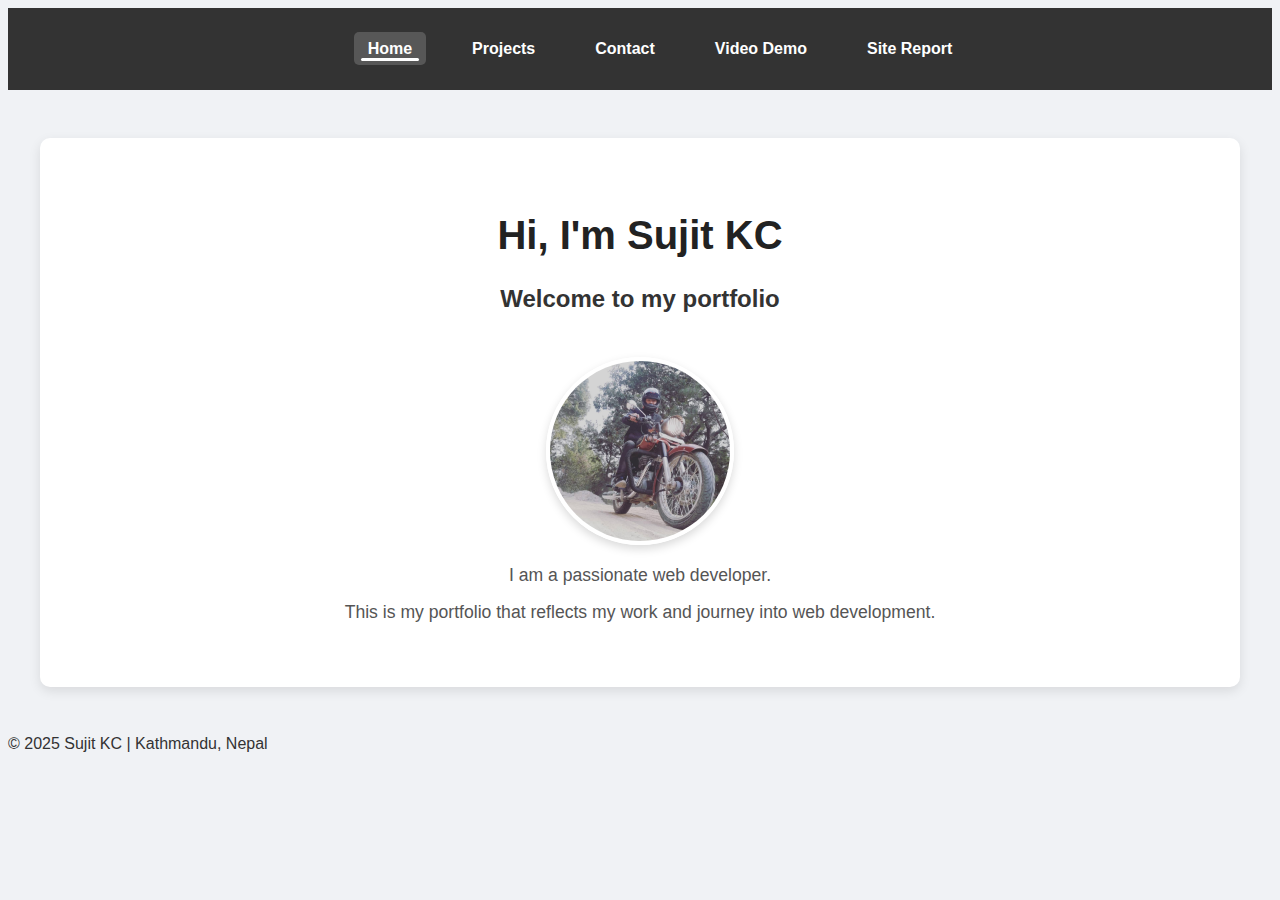
<file: index.html>
<!DOCTYPE html>
<html lang="en">
<head>
  <meta charset="UTF-8">
  <meta name="viewport" content="width=device-width, initial-scale=1.0">
  <link rel="stylesheet" href="style.css">
  <title>Sujit KC Portfolio Website</title>
</head>
<body>
  <header>
        <input type="checkbox" id="nav-toggle" class="nav-toggle">
    <label for="nav-toggle" class="nav-toggle-label">
        <span></span>
    </label>
      <nav>
      <ul>
        <li><a href="index.html" class="active">Home</a></li>
        <li><a href="project.html">Projects</a></li>
        <li><a href="contact.html">Contact</a></li>
        <li><a href="videoDemo.html">Video Demo</a></li>
        <li><a href="sitereport.html">Site Report</a></li>
      </ul>
    </nav>
  </header>

  <main>
    <section id="about" class="intro-section">
      <h1>Hi, I'm Sujit KC</h1>
      <h2>Welcome to my portfolio</h2>
      
      <img src="images/profile.jpg.jpeg" alt="Sujit KC" class="profile-img">

      <p class="tagline">I am a passionate web developer.</p>
      <p>This is my portfolio that reflects my work and journey into web development.</p>
    </section>
  </main>

  <footer>
    <p>© 2025 Sujit KC | Kathmandu, Nepal</p>
  </footer>
</body>
</html>
</file>
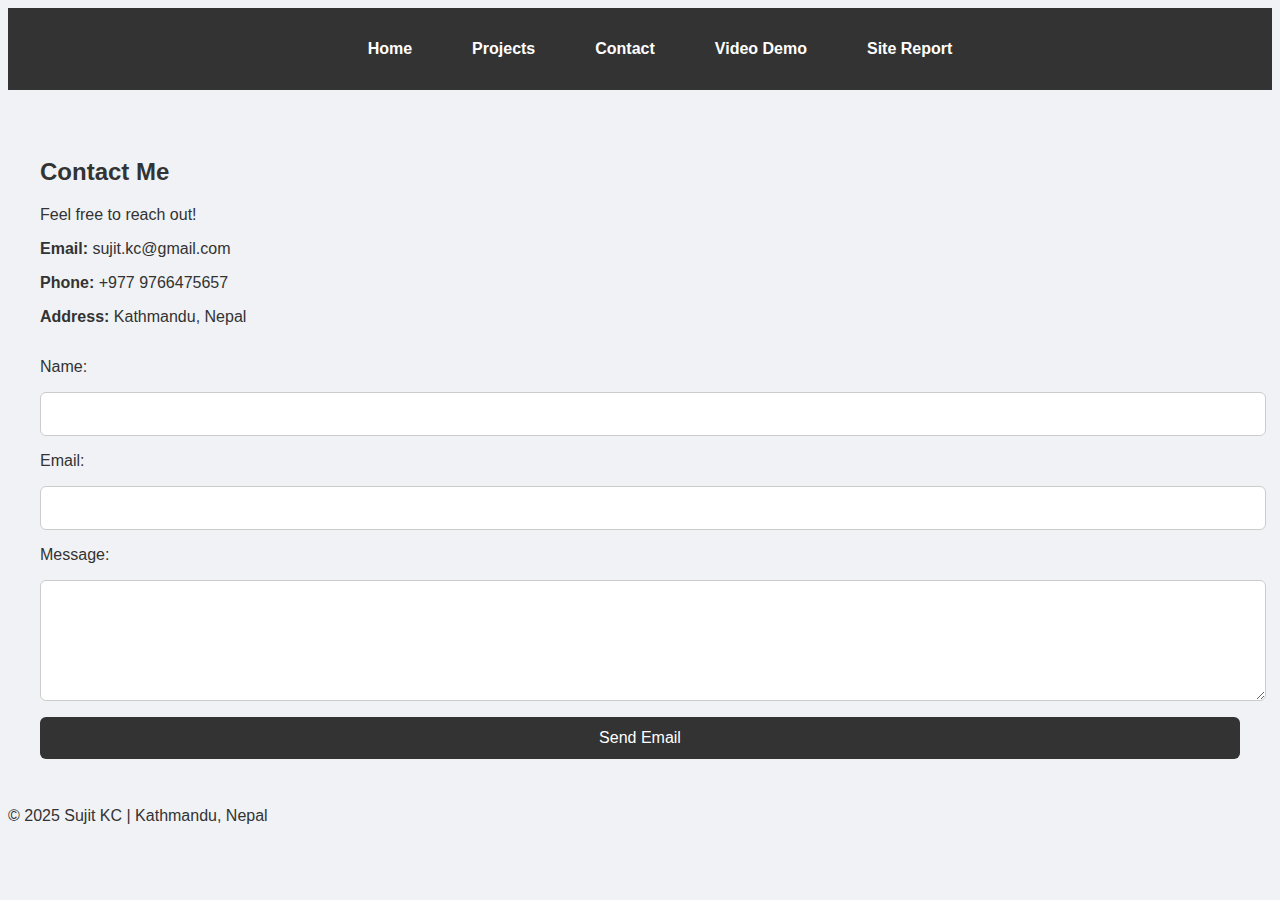
<file: contact.html>
<!DOCTYPE html>
<html lang="en">
<head>
  <meta charset="UTF-8">
  <meta name="viewport" content="width=device-width, initial-scale=1.0">
  <link rel="stylesheet" href="style.css">
  <title>Contact Me</title>
</head>
<body>

  <header>
    <input type="checkbox" id="nav-toggle" class="nav-toggle">
    <label for="nav-toggle" class="nav-toggle-label">
      <span></span>
    </label>
    <nav>
      <ul>
        <li><a href="index.html">Home</a></li>
        <li><a href="project.html">Projects</a></li>
        <li><a href="contact.html">Contact</a></li>
        <li><a href="videoDemo.html">Video Demo</a></li>
        <li><a href="sitereport.html">Site Report</a></li>
      </ul>
    </nav>
  </header>

  <main>
    <section id="contact">
      <h2>Contact Me</h2>
      <p>Feel free to reach out!</p>

      <div class="contact-info">
        <p><strong>Email:</strong> sujit.kc@gmail.com</p>
        <p><strong>Phone:</strong> +977 9766475657</p>
        <p><strong>Address:</strong> Kathmandu, Nepal</p>
      </div>

      <form action="mailto:sujit.kc@gmail.com" method="post" enctype="text/plain">
        <label for="name">Name:</label>
        <input type="text" id="name" name="name" required>

        <label for="email">Email:</label>
        <input type="email" id="email" name="email" required>

        <label for="message">Message:</label>
        <textarea id="message" name="message" rows="5" required></textarea>

        <button type="submit">Send Email</button>
      </form>
    </section>
  </main>

  <footer>
    <p>© 2025 Sujit KC | Kathmandu, Nepal</p>
  </footer>

</body>
</html>
</file>
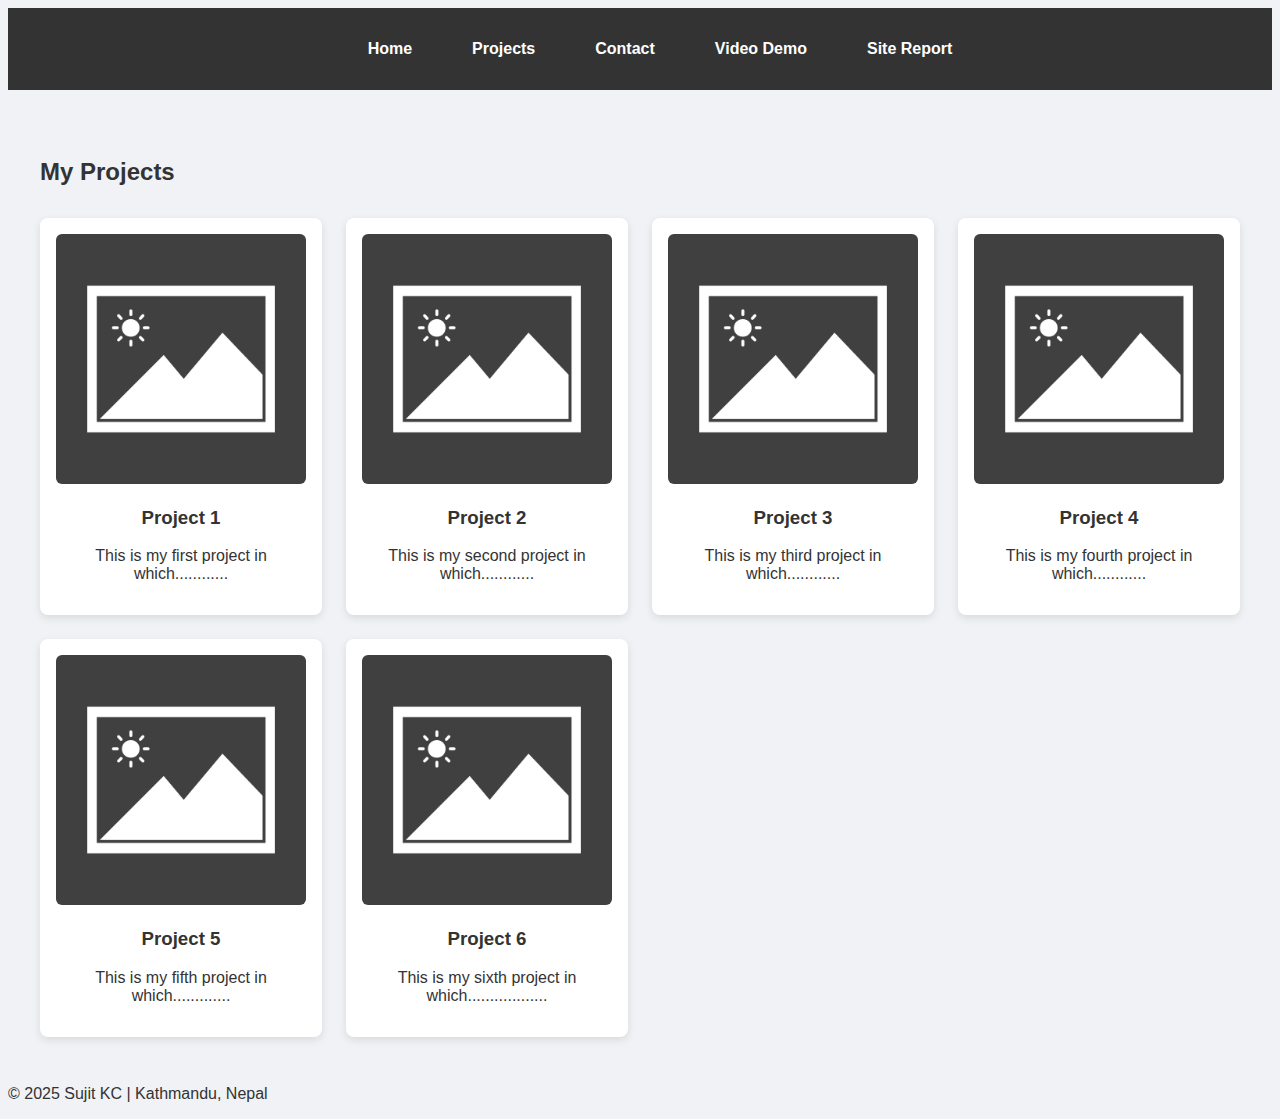
<file: project.html>
<!DOCTYPE html>
<html lang="en">
<head>
    <meta charset="UTF-8">
    <meta name="viewport" content="width=device-width, initial-scale=1.0">
    <link rel="stylesheet" href="style.css">
    <title>My Projects </title>
</head>
<body>
    <header>
            <input type="checkbox" id="nav-toggle" class="nav-toggle">
    <label for="nav-toggle" class="nav-toggle-label">
        <span></span>
    </label>
        <nav>
            <ul>
                <li><a href="index.html">Home</a></li>
                <li><a href="project.html">Projects</a></li>
                <li><a href="contact.html">Contact</a></li>
                <li><a href="videoDemo.html">Video Demo</a></li>
                <li><a href="sitereport.html">Site Report</a></li>
            </ul>
        </nav>
    </header>
    <main>
        <section id="projects">
            <h2>My Projects</h2>
            <div class="project-grid">
                <div class="project-item">
                    <img src="images/projectimage.png" alt="Placeholder for Project 1">
                    <h3>Project 1</h3>
                    <p>This is my first project in which............</p>
                </div>
                <div class="project-item">
                    <img src="images/projectimage.png" alt="Placeholder for Project 2">
                    <h3>Project 2</h3>
                    <p>This is my second project in which............</p>
                </div>
                <div class="project-item">
                    <img src="images/projectimage.png" alt="Placeholder for Project 3">
                    <h3>Project 3</h3>
                    <p>This is my third project in which............</p>
                </div>
                <div class="project-item">
                    <img src="images/projectimage.png" alt="Placeholder for Project 4">
                    <h3>Project 4</h3>
                    <p>This is my fourth project in which............</p>
                </div>
                <div class="project-item">
                    <img src="images/projectimage.png" alt="Placeholder for Project 5">
                    <h3>Project 5</h3>
                    <p>This is my fifth project in which.............</p>
                </div>
                <div class="project-item">
                    <img src="images/projectimage.png" alt="Placeholder for Project 6">
                    <h3>Project 6</h3>
                    <p>This is my sixth project in which..................</p>
                </div>
            </div>
        </section>
    </main>
    <footer>
        <p>© 2025 Sujit KC | Kathmandu, Nepal</p>
    </footer>
</body>
</html>
</file>
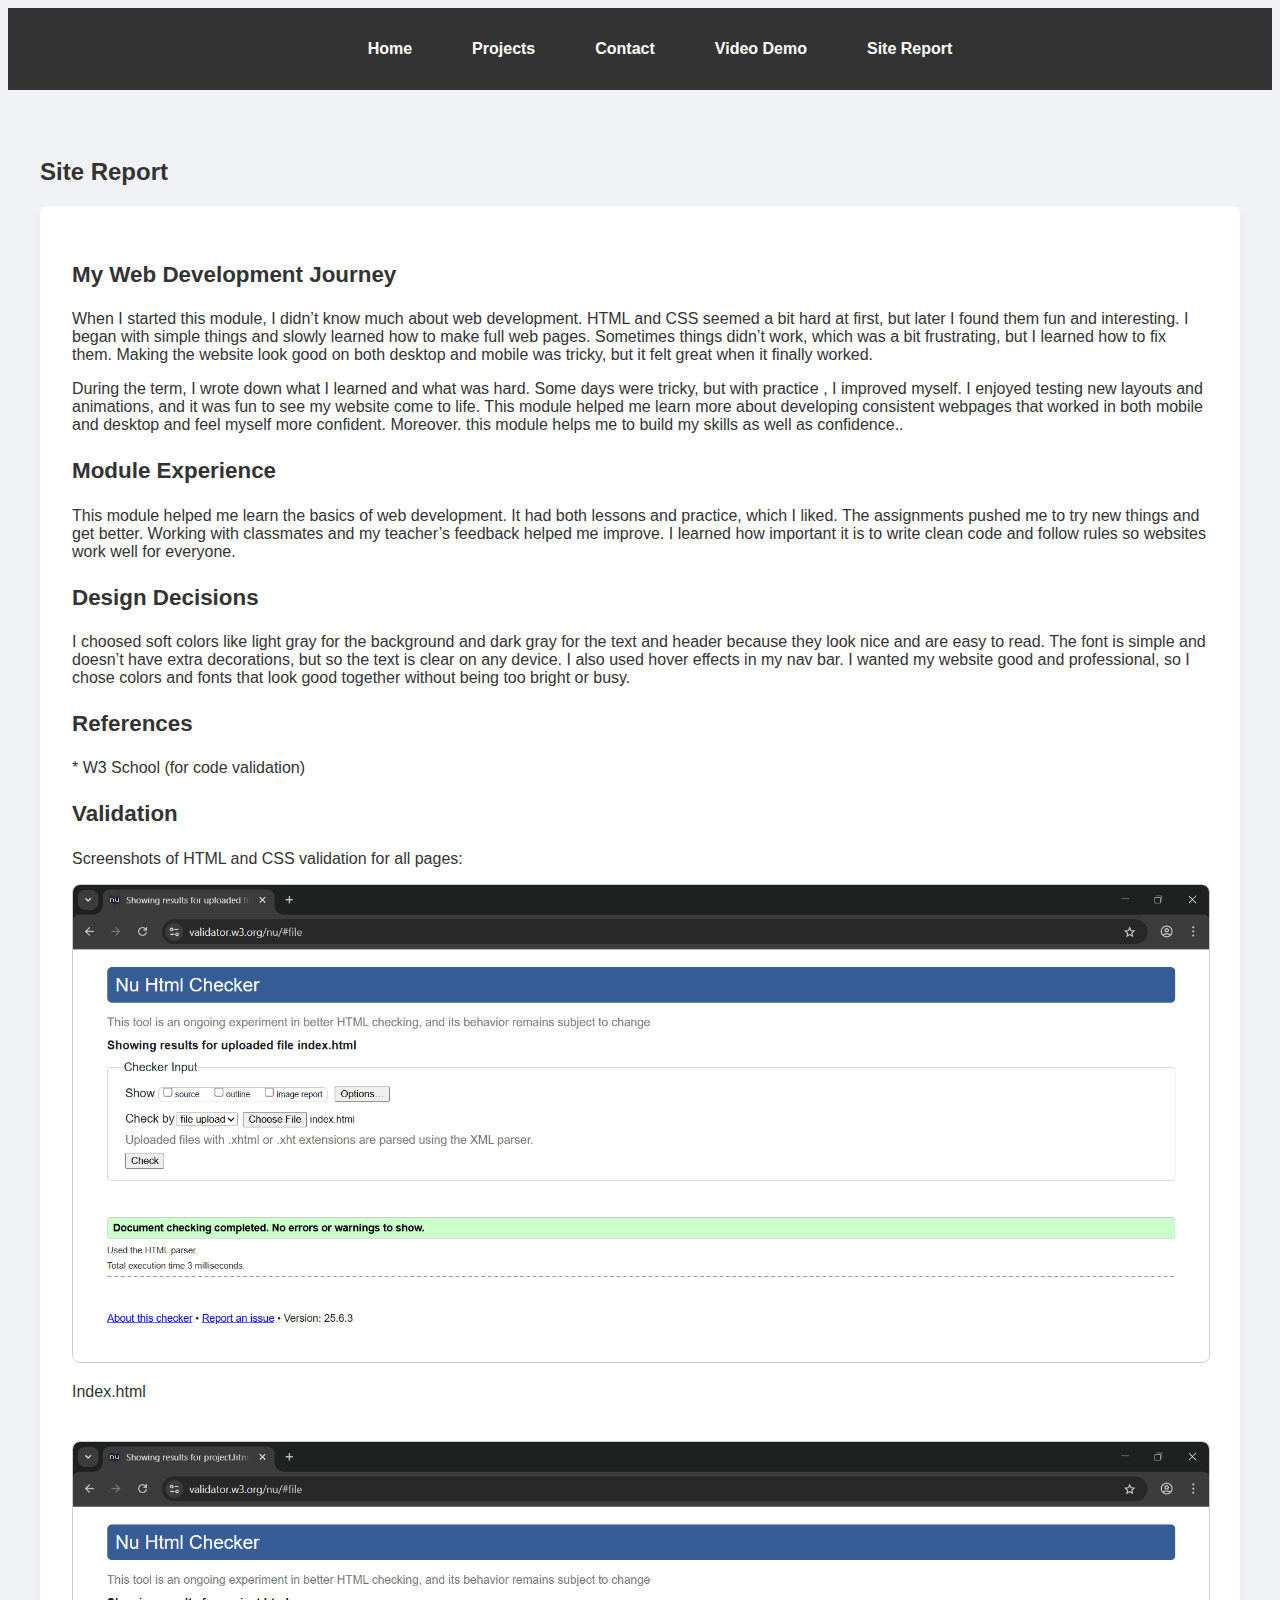
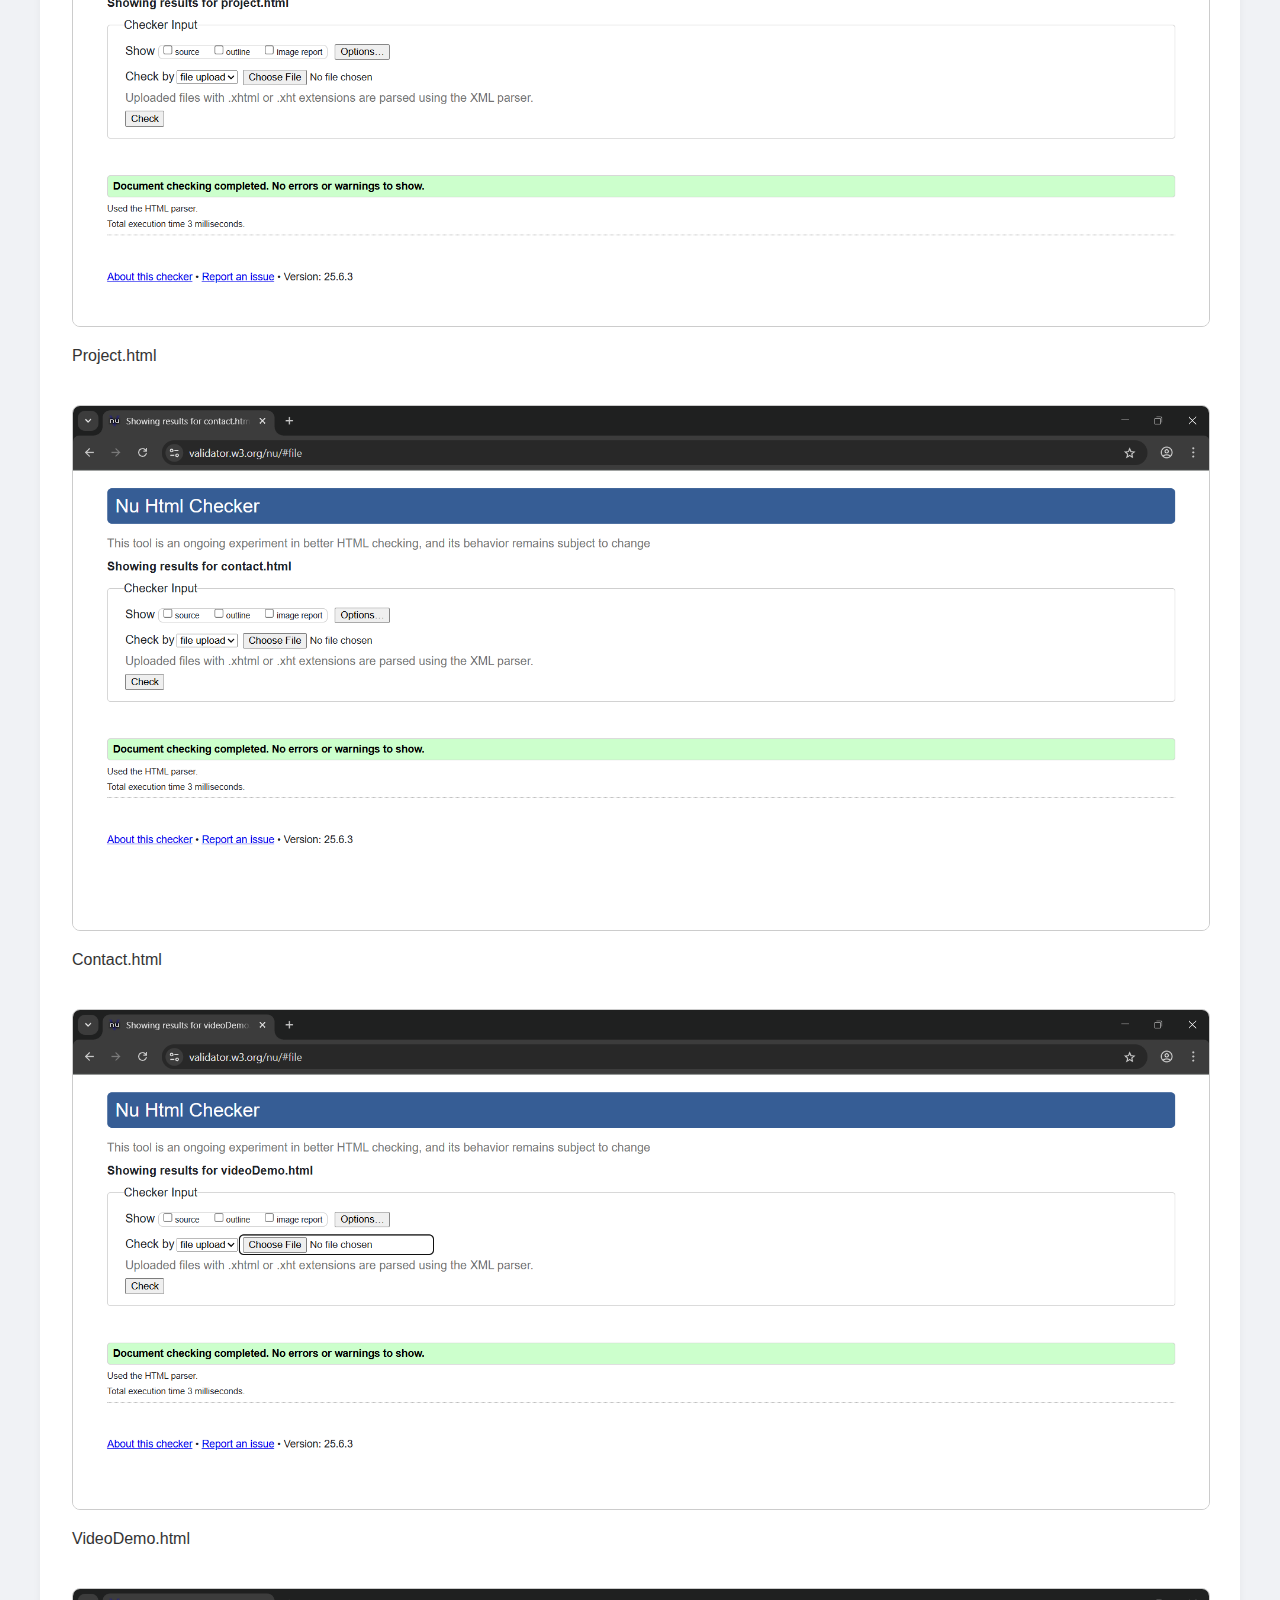
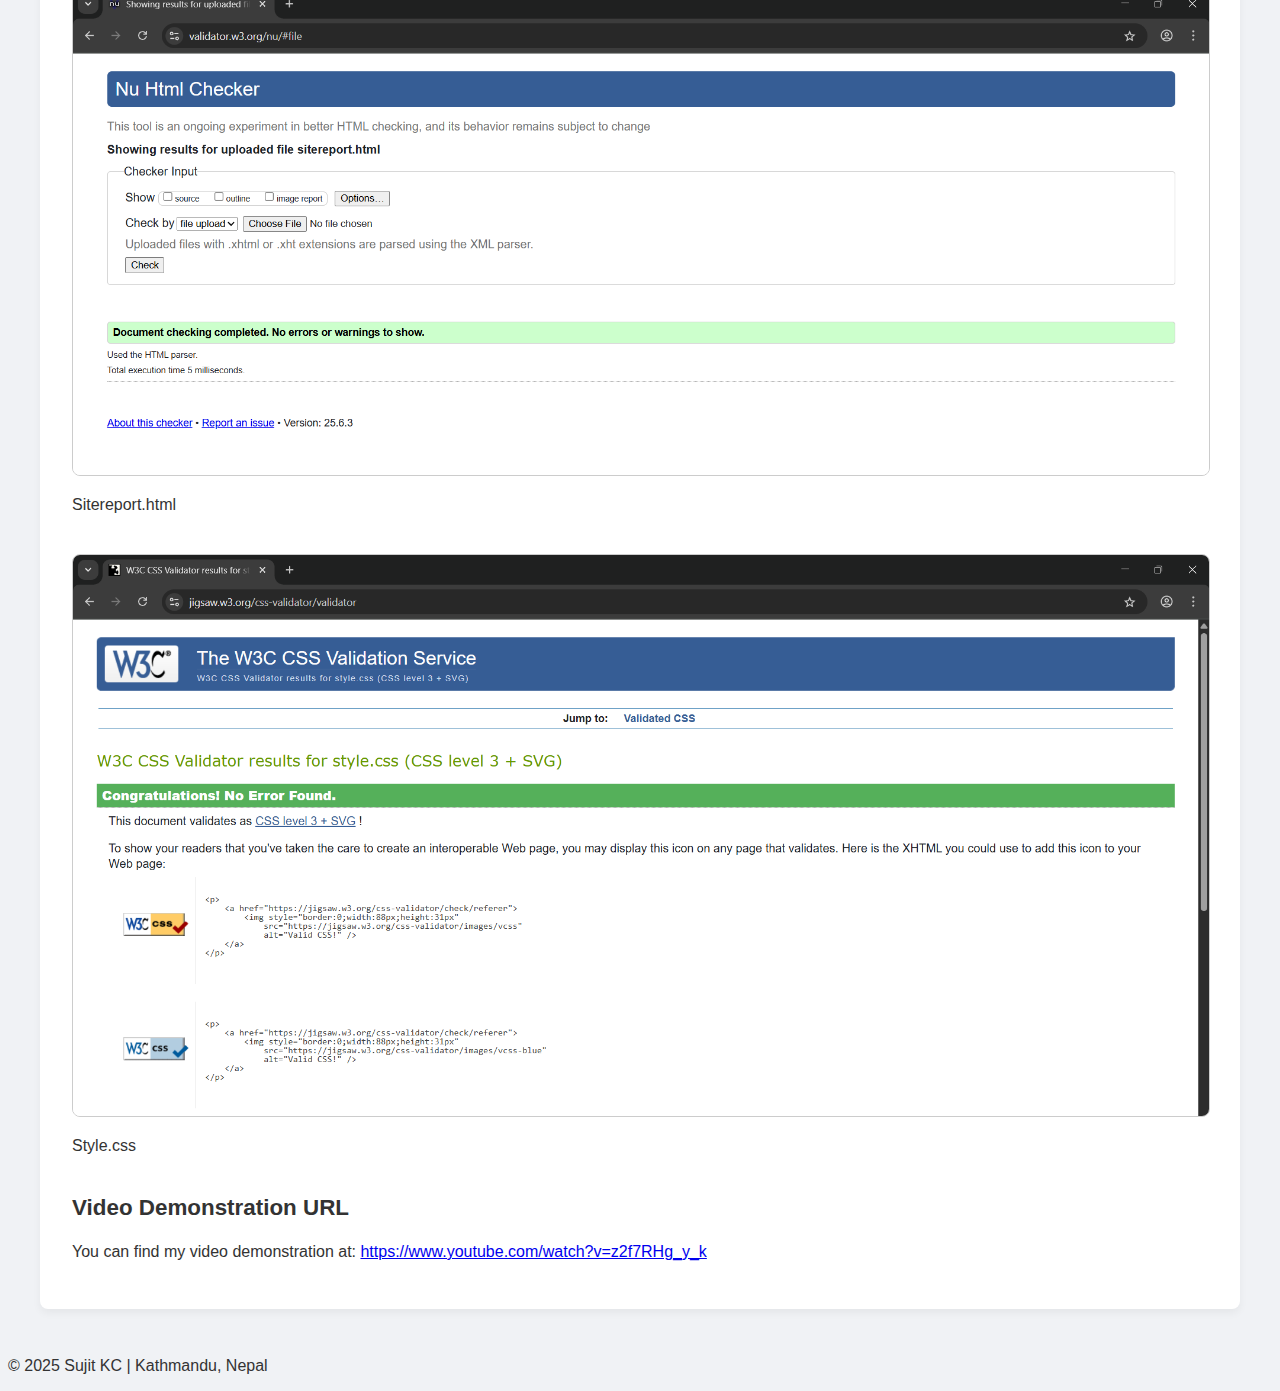
<file: sitereport.html>
<!DOCTYPE html>
<html lang="en">
<head>
    <meta charset="UTF-8">
    <meta name="viewport" content="width=device-width, initial-scale=1.0">
    <link rel="stylesheet" href="style.css">
    <title>Site Report</title>
</head>
<body>
    <header>
        <input type="checkbox" id="nav-toggle" class="nav-toggle">
        <label for="nav-toggle" class="nav-toggle-label">
            <span></span>
        </label>
        <nav>
            <ul>
                <li><a href="index.html">Home</a></li>
                <li><a href="project.html">Projects</a></li>
                <li><a href="contact.html">Contact</a></li>
                <li><a href="videoDemo.html">Video Demo</a></li>
                <li><a href="sitereport.html">Site Report</a></li>
            </ul>
        </nav>
    </header>

    <main>
        <section id="sitereport">
            <h2>Site Report</h2>
            <article>
                <h3>My Web Development Journey</h3>
<p>
    When I started this module, I didn’t know much about web development. HTML and CSS seemed a bit hard at first, but later I found them fun and interesting. I began with simple things and slowly learned how to make full web pages. Sometimes things didn’t work, which was a bit frustrating, but I learned how to fix them. Making the website look good on both desktop and mobile was tricky, but it felt great when it finally worked.
</p>
<p>
     During the term, I wrote down what I learned and what was hard. Some days were tricky, but with practice , I improved myself. I enjoyed testing new layouts and animations, and it was fun to see my website come to life. This module helped me learn more about developing consistent webpages that worked in both mobile and desktop and feel myself more confident. Moreover. this module helps me to build my skills as well as confidence..
</p>

<h3> Module Experience</h3>
<p>
    This module helped me learn the basics of web development. It had both lessons and practice, which I liked. The assignments pushed me to try new things and get better. Working with classmates and my teacher’s feedback helped me improve. I learned how important it is to write clean code and follow rules so websites work well for everyone.
</p>

<h3>Design Decisions</h3>
<p>
   I choosed soft colors like light gray for the background and dark gray for the text and header because they look nice and are easy to read. The font is simple and doesn’t have extra decorations, but so the text is clear on any device. I also used hover effects in my nav bar. I wanted my website good and professional, so I chose colors and fonts that look good together without being too bright or busy.
</p>
<h3>References</h3>
<p>
* W3 School (for code validation)</p>

                

                <h3>Validation</h3>
                <p>Screenshots of HTML and CSS validation for all pages:</p>

                <div class="validation-images">
                    <div>
                        <img src="images/Codevalidationofindex.html.png" alt="Validation of Home">
                        <p>Index.html</p>
                    </div>
                    <div>
                        <img src="images/Codevalidationofproject.html.png" alt="Validation of Projects">
                        <p>Project.html</p>
                    </div>
                    <div>
                        <img src="images/Codevalidationofcontact.html.png" alt="Validation of Contact">
                        <p>Contact.html</p>
                    </div>
                    <div>
                        <img src="images/CodevalidationofVideodemo.html.png" alt="Validation of Video demo">
                        <p>VideoDemo.html</p>
                    </div>
                    <div>
                        <img src="images/Codevalidationofsitereport.html.png" alt="Validation of Site Report">
                        <p>Sitereport.html</p>
                    </div>
                    <div>
                        <img src="images/Codevalidationofstyle.css.png" alt="Validation of CSS">
                        <p>Style.css</p>
                    </div>
                </div>
                <h3>Video Demonstration URL</h3>
                <p>
                    You can find my video demonstration at: 
                    <a href="https://youtu.be/BmSex2yKk8c?si=GxO-UTa6-kSPiEYr" target="_blank">
                        https://www.youtube.com/watch?v=z2f7RHg_y_k
                    </a>
                </p>
            </article>
        </section>
    </main>

    <footer>
        <p>© 2025 Sujit KC | Kathmandu, Nepal</p>
    </footer>
</body>
</html>
</file>
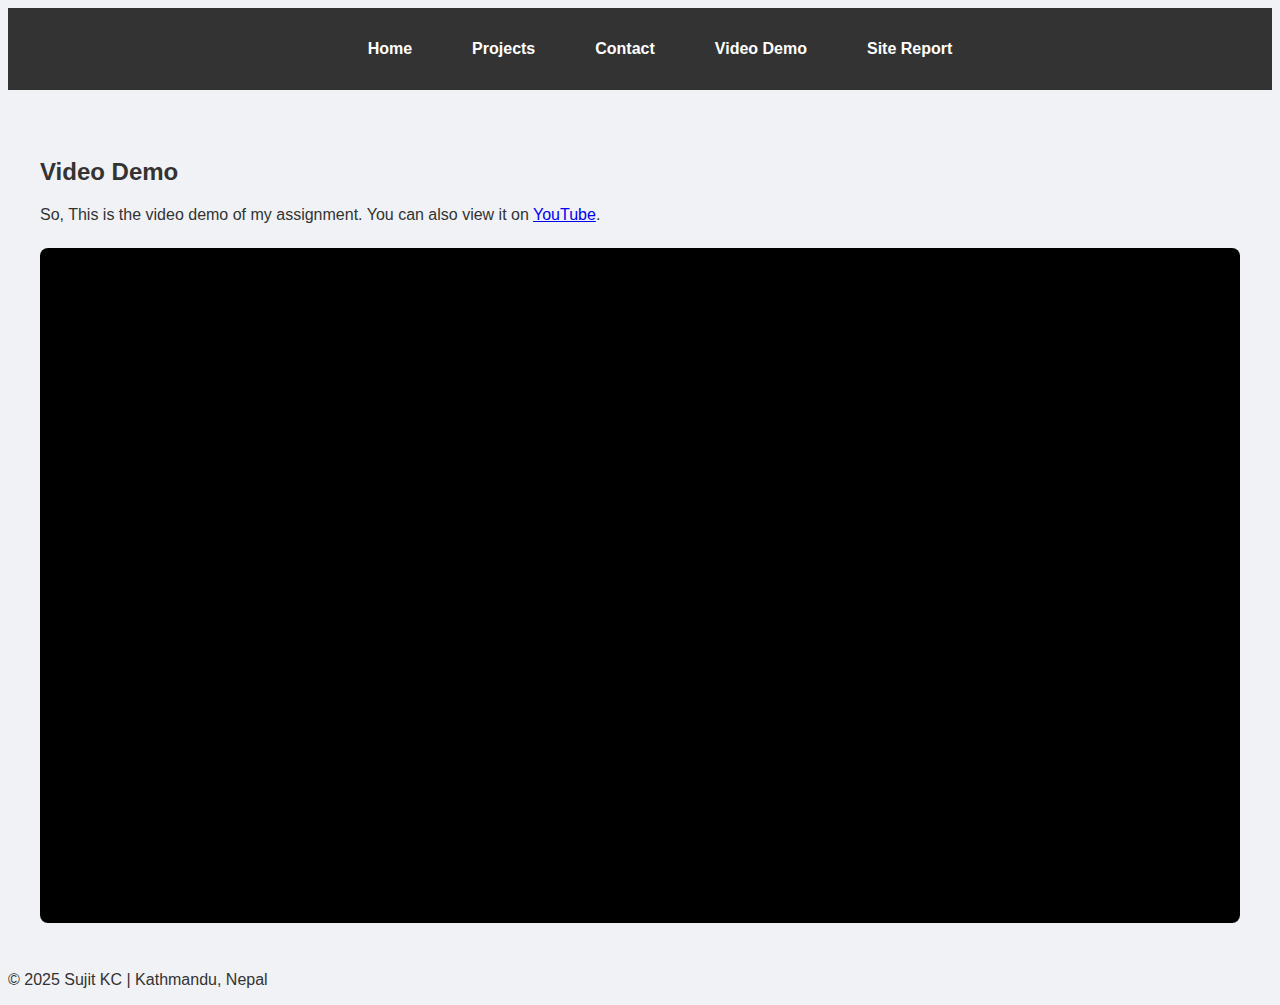
<file: videoDemo.html>
<!DOCTYPE html>
<html lang="en">
<head>
    <meta charset="UTF-8">
    <meta name="viewport" content="width=device-width, initial-scale=1.0">
    <link rel="stylesheet" href="style.css">
    <title>Video Demonstration </title>
</head>
<body>
    <header>
            <input type="checkbox" id="nav-toggle" class="nav-toggle">
    <label for="nav-toggle" class="nav-toggle-label">
        <span></span>
    </label>
        <nav>
            <ul>
                <li><a href="index.html">Home</a></li>
                <li><a href="project.html">Projects</a></li>
                <li><a href="contact.html">Contact</a></li>
                <li><a href="videoDemo.html">Video Demo</a></li>
                <li><a href="sitereport.html">Site Report</a></li>
            </ul>
        </nav>
    </header>
    <main>
        <section id="video-demo">
            <h2>Video Demo</h2>
            <p>So, This is the video demo of my assignment. You can also view it on <a href="https://youtu.be/BmSex2yKk8c?si=GxO-UTa6-kSPiEYr" target="_blank">YouTube</a>.</p>
            <div class="video-container">
                <iframe width="560" height="315" src="https://www.youtube.com/embed/BmSex2yKk8c?si=SnBGXzRi90mFkC52" title="YouTube video player" frameborder="0" allow="accelerometer; autoplay; clipboard-write; encrypted-media; gyroscope; picture-in-picture; web-share" referrerpolicy="strict-origin-when-cross-origin" allowfullscreen></iframe>
            </div>
        </section>
    </main>
    <footer>
        <p>© 2025 Sujit KC | Kathmandu, Nepal</p>
    </footer>
</body>
</html>
</file>
<file: style.css>
body {
  font-family: sans-serif;
  background-color: #f0f2f5;
  color: #333;
}

header {
  background-color: #333;
  color: #fff;
  padding: 1rem 0;
  top: 0;
  width: 100%;
}

nav ul {
  display: flex;
  justify-content: center;
  list-style: none;
  flex-wrap: wrap;
}

nav ul li {
  margin: 0 1rem;
}

nav ul li a {
  color: #fff;
  text-decoration: none;
  font-weight: 600;
  padding: 8px 14px;
  border-radius: 5px;
  position: relative;
  transition: background-color 0.3s ease;
}

nav ul li a::after {
  content: '';
  display: block;
  width: 0;
  height: 3px;
  background: #fff;
  border-radius: 2px;
  position: absolute;
  left: 50%;
  bottom: 4px;
  transform: translateX(-50%);
  transition: width 0.4s cubic-bezier(0.4, 0, 0.2, 1);
}

nav ul li a:hover::after,
nav ul li a.active::after {
  width: 80%;
}

nav ul li a:hover,
nav ul li a.active {
  background-color: #575757;
}

main {
  max-width: 1200px;
  margin: 2rem auto;
  padding: 1rem;
}

#about {
  background-color: #fff;
  padding: 3rem 2rem;
  text-align: center;
  border-radius: 10px;
  box-shadow: 0 4px 12px rgba(0, 0, 0, 0.1);
}

#about h1 {
  font-size: 2.5rem;
  font-weight: 600;
  color: #222;
}

#about p {
  max-width: 600px;
  margin: 1rem auto;
  font-size: 1.1rem;
  color: #555;
}

#about img {
  width: 180px;
  height: 180px;
  border-radius: 50%;
  object-fit: cover;
  margin-top: 1.5rem;
  border: 4px solid #fff;
  box-shadow: 0 4px 10px rgba(0, 0, 0, 0.15);
}

.project-grid {
  display: grid;
  grid-template-columns: repeat(auto-fit, minmax(280px, 1fr));
  gap: 1.5rem;
  margin-top: 2rem;
}

.project-item {
  background: #fff;
  border-radius: 8px;
  box-shadow: 0 3px 8px rgba(0, 0, 0, 0.1);
  overflow: hidden;
  padding: 1rem;
  transition: transform 0.3s;
  text-align: center;
}

.project-item:hover {
  transform: translateY(-5px);
}

.project-item img {
  max-width: 100%;
  height: auto;
  border-radius: 6px;
}

.contact-container {
  display: flex;
  justify-content: center;
  padding: 2rem;
  gap: 2rem;
  align-items: flex-start;
}

.contact-form-container,
.contact-info-container {
  flex-basis: 45%;
  padding: 2rem;
  background: #f9f9f9;
  border: 1px solid #ddd;
  border-radius: 8px;
}

.contact-form-container h2,
.contact-info-container h2 {
  margin-top: 0;
  border-bottom: 2px solid #333;
  padding-bottom: 10px;
  margin-bottom: 20px;
}

.contact-form-container form {
  display: flex;
  flex-direction: column;
}

.contact-form-container label {
  margin-top: 1rem;
  font-weight: bold;
}

.contact-form-container input,
.contact-form-container textarea {
  padding: 0.75rem;
  margin-top: 0.5rem;
  border: 1px solid #ccc;
  border-radius: 4px;
  font-size: 1rem;
}

.contact-form-container textarea {
  resize: vertical;
  min-height: 120px;
}

.contact-form-container button {
  margin-top: 1.5rem;
  padding: 0.8rem;
  border: none;
  background-color: #333;
  color: white;
  cursor: pointer;
  border-radius: 4px;
  font-size: 1rem;
  transition: background-color 0.3s ease;
}

.contact-form-container button:hover {
  background-color: #555;
}

.contact-info-container p {
  line-height: 1.8;
  font-size: 1.1rem;
}

.contact-info-container p strong {
  color: #333;
}

#contact form {
  display: grid;
  gap: 1rem;
  margin-top: 1.5rem;
}

#contact form label {
  font-weight: 500;
}

#contact form input,
#contact form textarea {
  width: 100%;
  padding: 0.75rem;
  border: 1px solid #ccc;
  border-radius: 6px;
  font-size: 1rem;
}

#contact form button {
  background-color: #333;
  color: #fff;
  padding: 0.75rem 1.5rem;
  border: none;
  border-radius: 6px;
  font-size: 1rem;
  cursor: pointer;
  transition: background-color 0.3s;
}

#contact form button:hover {
  background-color: #555;
}

.contact-info {
  margin-bottom: 2rem;
}

#sitereport article {
  background-color: #fff;
  padding: 2rem;
  border-radius: 8px;
  box-shadow: 0 4px 8px rgba(0, 0, 0, 0.05);
}

#sitereport h3 {
  margin-top: 1.5rem;
  font-size: 1.4rem;
}

.validation-images {
  display: flex;
  flex-wrap: wrap;
  gap: 1.5rem;
  margin-top: 1rem;
}

.validation-images figure {
  flex: 1;
  min-width: 300px;
  text-align: center;
}

.validation-images img {
  width: 100%;
  border-radius: 8px;
  border: 1px solid #ccc;
}

.video-container {
  position: relative;
  padding-bottom: 56.25%;
  height: 0;
  overflow: hidden;
  border-radius: 8px;
  background: #000;
  margin-top: 1.5rem;
}

.video-container iframe {
  position: absolute;
  top: 0;
  left: 0;
  width: 100%;
  height: 100%;
  border: none; 
}


.intro-section,
.project-item,
#contact,
#video-demo,
#sitereport article {
  animation: fadeIn 1s ease-in-out;
}

@keyframes fadeIn {
  from {
    opacity: 0;
    transform: translateY(20px);
  }
  to {
    opacity: 1;
    transform: translateY(0);
  }
}

.nav-toggle {
  display: none;
}

.nav-toggle-label {
  display: none;
  position: absolute;
  top: 15px;
  right: 20px;
  cursor: pointer;
  z-index: 1001;
  padding: 15px;
}

.nav-toggle-label span,
.nav-toggle-label span::before,
.nav-toggle-label span::after {
  display: block;
  position: relative;
  width: 30px;
  height: 3px;
  background-color: #fff;
  transition: all 0.3s ease-in-out;
}

.nav-toggle-label span::before,
.nav-toggle-label span::after {
  content: '';
  position: absolute;
}

.nav-toggle-label span::before {
  top: -9px;
}

.nav-toggle-label span::after {
  top: 9px;
}

.nav-toggle:checked ~ .nav-toggle-label span {
  background-color: transparent;
}

.nav-toggle:checked ~ .nav-toggle-label span::before {
  transform: rotate(45deg) translate(6px, 6px);
}

.nav-toggle:checked ~ .nav-toggle-label span::after {
  transform: rotate(-45deg) translate(6px, -6px);
}

@media (max-width: 768px) {
  .nav-toggle-label {
    display: block;
  }

  nav ul {
    display: none;
    flex-direction: column;
    align-items: center;
    position: fixed;
    top: 0;
    left: 0;
    width: 100%;
    height: 100%;
    background-color: rgba(0, 0, 0, 0.95);
    justify-content: center;
    z-index: 1000;
  }

  .nav-toggle:checked ~ nav ul {
    display: flex;
  }

  nav ul li {
    margin: 20px 0;
  }

  nav ul li a {
    font-size: 1.5rem;
  }

  #about h1 {
    font-size: 2rem;
  }

  .project-grid {
    grid-template-columns: 1fr;
  }
}
</file>
